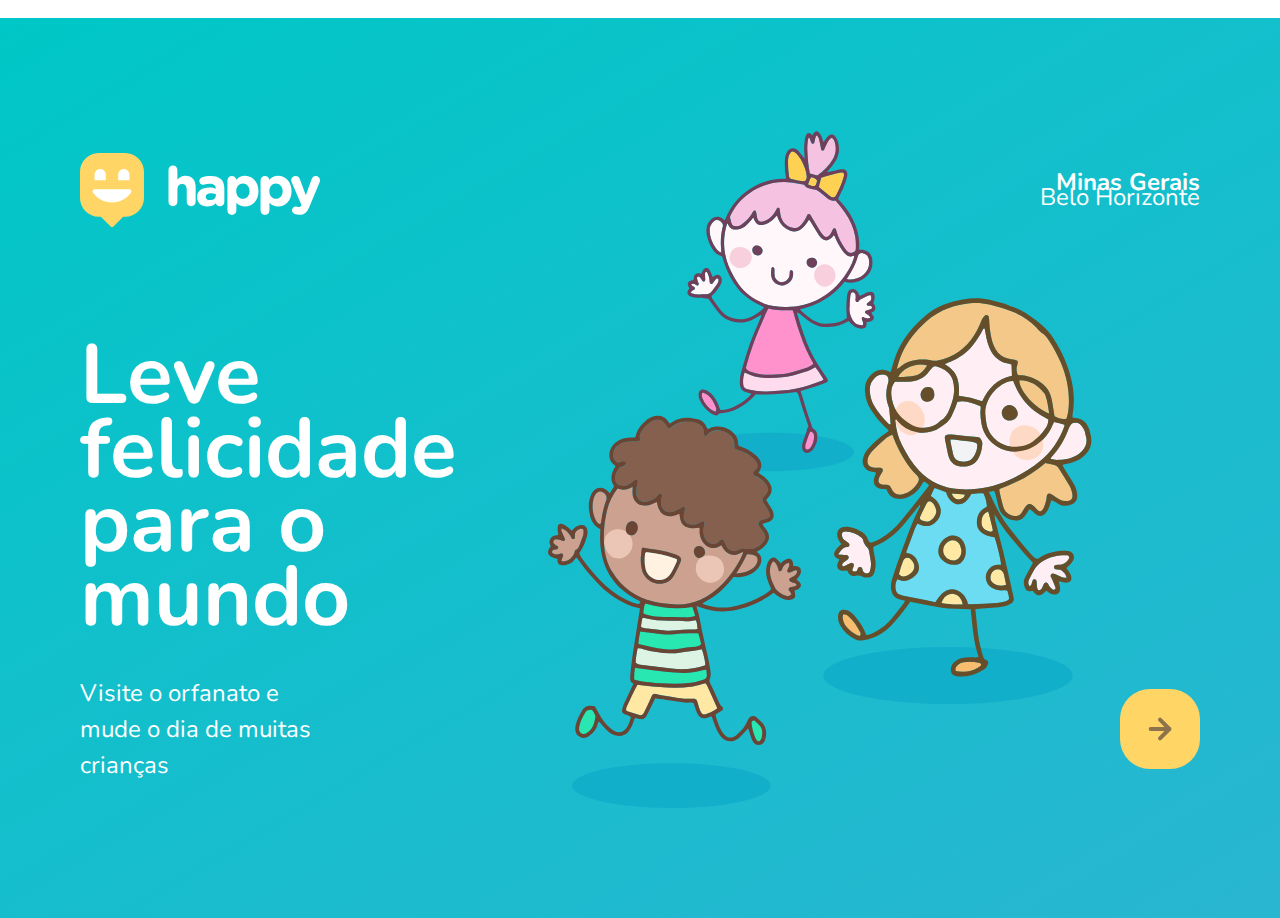
<file: NLW/index.html>
<!DOCTYPE html>
<html lang="pt_BR">
  <head>
    <meta charset="UTF-8" />
    <meta name="viewport" content="width=device-width, initial-scale=1.0" />
    <title>Happy</title>

    <link rel="icon" href="./public/images/logo-icon.png" />

    <link rel="stylesheet" href="./public/css/main.css" />
    <link rel="stylesheet" href="./public/css/animation.css" />
    <link rel="stylesheet" href="./public/css/page-landing.css" />

    <link href="https://fonts.googleapis.com/css2?family=Nunito:wght@400;600;800&display=swap" rel="stylesheet">>
  </head>
  <body>
    <div id="page-landing">
      <div id="container">
        <header>
          <img 
          class="animate-up"
          id="logo" 
          src="./public/images/logo.svg"
          alt="Logomarca  de Happy" />

          <div class="location animate-up">
            <strong>Minas Gerais</strong>
            <p>Belo Horizonte</p>
          </div>
        </header>

        <main>
          <h1 class="animate-up">Leve felicidade para o mundo</h1>

          <section class="visit">
            <p class="animate-up">Visite o orfanato e mude o dia de muitas crianças</p>

            <a href="#" title="Visite orfanatos" class="animate-up">
              <img src="./public/images/arrow.svg" alt="Ir para o mapa" />
            </a>
          </section>
        </main>
      </div>
    </div>
  </body>
</html>
</file>
<file: NLW/public/css/main.css>
* {
  margin: 0;
  padding: 0;
}

body {
  height: 100vh;
  color: white;
}

:root {
  font-size: 62.5%;
}

body,
input,
button,
textarea {
  font: 400 1.8rem/1 "Nunito", sans-serif;
}
</file>
<file: NLW/public/css/page-landing.css>
#page-landing {
  background: linear-gradient(329.54deg, #29b6d1 0%, #00c7c7 100%);

  text-align: center;
  min-height: 100vh;

  display: flex;
}

#container {
  margin: auto;

  width: min(90%, 112rem);
}

.location,
h1,
.visit p {
  height: 16vh;
}

.visit a {
  width: 8rem;
  height: 8rem;
  background: #ffd666;

  border: none;
  border-radius: 3rem;

  display: flex;
  align-items: center;
  justify-content: center;

  margin: auto;

  transition: background 200ms;
  animation-delay: 250ms;
}

#logo {
  animation-delay: 50ms;
}

.location {
  animation-delay: 100ms;
}

main h1 {
  animation-delay: 150ms;
  font-size: clamp(4rem, 8vw, 8.4rem);
}

.visit a:hover {
  background: #96feff;
}

.visit p {
  animation-delay: 200ms;
}
/* desktop version*/
@media (min-width: 760px) {
  #container {
    padding: 5rem 2rem;
    /*shorthand background: image repeat position / size  */
    background: url("../images/bg.svg") no-repeat 80% /
      clamp(30rem, 54vw, 56rem);
  }

  header {
    display: flex;
    align-items: center;
    justify-content: space-between;
  }

  .location,
  h1,
  .visit p {
    height: initial;
    text-align: initial;
  }
  .location {
    text-align: right;
    font-size: 2.4rem;
    line-height: 1.5rem;
  }
  main h1 {
    font-weight: bold;
    line-height: 0.88;

    margin: clamp(10%, 9vh, 12%) 0 4rem;

    width: min(300px, 80%);
  }

  .visit {
    display: flex;
    align-items: center;
    justify-content: space-between;
  }

  .visit p {
    font-size: 2.4rem;
    line-height: 1.5;
    width: clamp(20rem, 20vw, 30rem);
  }

  .visit a {
    margin: initial;
  }
}
</file>
<file: NLW/public/css/animation.css>
/* animações */
@keyframes up {
    from {
        opacity: 0;
        transform: translateY(16px);
    }

    to {
        opacity: 1;
        transform: translateY(0);
    }
}

.animate-up {
    animation-name: up;
    animation-duration: 300ms;
    animation-fill-mode: backwards;
}
</file>
